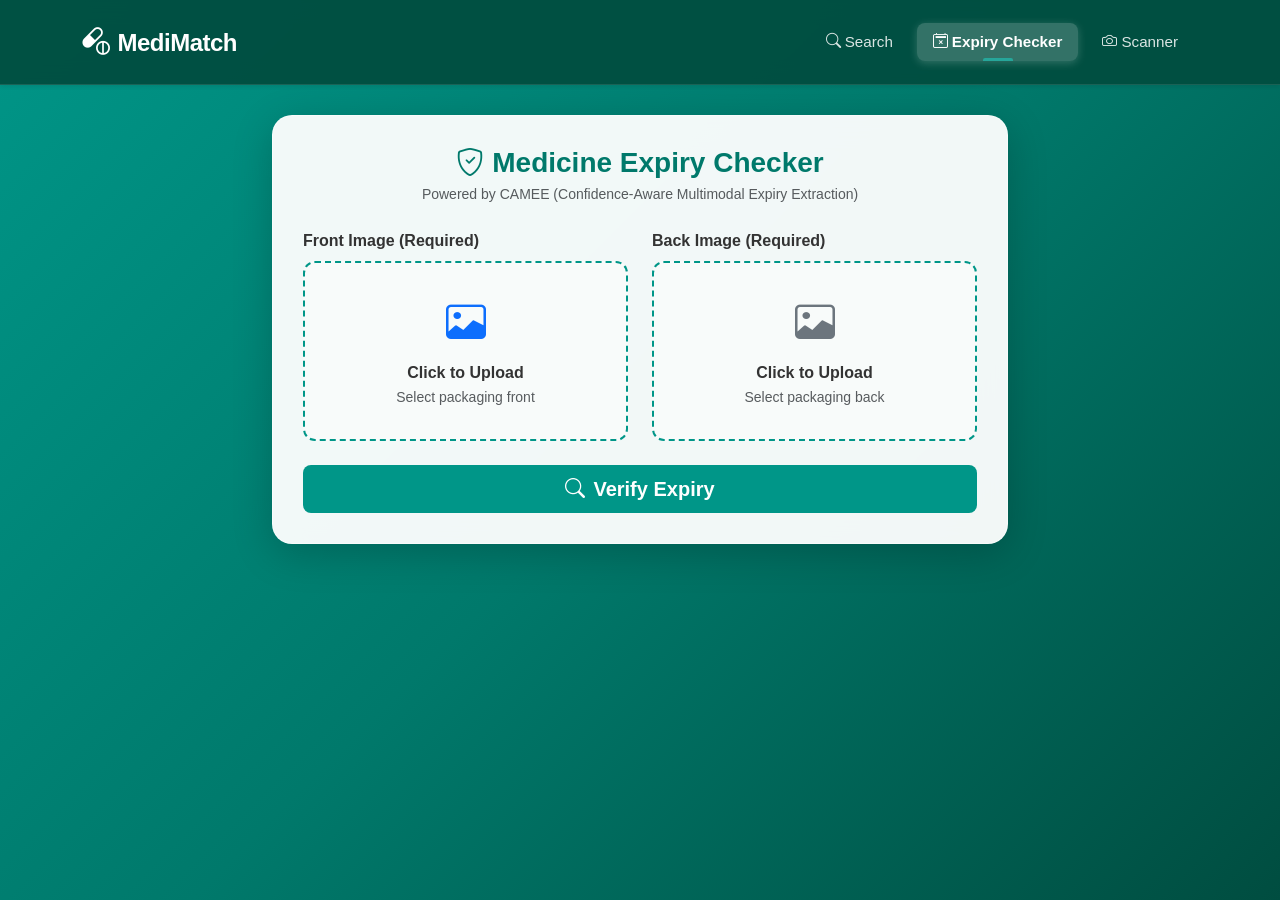
<file: templates/expiry_checker.html>
<!DOCTYPE html>
<html lang="en">
<head>
    <meta charset="UTF-8">
    <meta name="viewport" content="width=device-width, initial-scale=1.0">
    <title>MediMatch - Expiry Checker (CAMEE)</title>
    <!-- Bootstrap 5 CSS -->
    <link href="https://cdn.jsdelivr.net/npm/bootstrap@5.3.0/dist/css/bootstrap.min.css" rel="stylesheet">
    <link href="https://cdn.jsdelivr.net/npm/bootstrap-icons@1.10.0/font/bootstrap-icons.css" rel="stylesheet">
    <link href="/static/css/navbar.css" rel="stylesheet">
    <style>
        body {
            background: linear-gradient(135deg, #009688 0%, #00796B 50%, #004D40 100%);
            min-height: 100vh;
            font-family: 'Segoe UI', Tahoma, Geneva, Verdana, sans-serif;
            color: #333;
        }
        .navbar {
            background: rgba(0, 77, 64, 0.95) !important;
            backdrop-filter: blur(10px);
        }
        .navbar-brand { font-weight: 700; color: white !important; }
        .nav-link { color: rgba(255, 255, 255, 0.85) !important; font-weight: 500; }
        
        .main-container { margin-top: 30px; margin-bottom: 50px; }
        .glass-card {
            background: rgba(255, 255, 255, 0.95);
            backdrop-filter: blur(15px);
            border-radius: 20px;
            padding: 30px;
            box-shadow: 0 10px 40px rgba(0, 0, 0, 0.2);
            border: 1px solid rgba(255, 255, 255, 0.4);
        }
        
        .drop-zone {
            border: 2px dashed #009688;
            border-radius: 12px;
            background: #f8fbfa;
            transition: all 0.3s;
            text-align: center;
            cursor: pointer;
            padding: 30px 20px;
        }
        .drop-zone:hover {
            background: #e0f2f1;
            border-color: #00796B;
        }
        
        .result-safe {
            background: #e8f5e9;
            border-left: 5px solid #2e7d32;
            color: #2e7d32;
        }
        
        .result-near {
            background: #fff8e1;
            border-left: 5px solid #ff8f00;
            color: #ff8f00;
        }
        
        .result-expired {
            background: #ffebee;
            border-left: 5px solid #c62828;
            color: #c62828;
        }
    </style>
</head>
<body>
    <nav class="navbar navbar-expand-lg navbar-dark shadow-sm">
        <div class="container">
            <a class="navbar-brand" href="/">
                <i class="bi bi-capsule-pill me-2"></i>MediMatch
            </a>
            <button class="navbar-toggler" type="button" data-bs-toggle="collapse" data-bs-target="#navbarNav">
                <span class="navbar-toggler-icon"></span>
            </button>
            <div class="collapse navbar-collapse" id="navbarNav">
                <ul class="navbar-nav ms-auto">
                    <li class="nav-item"><a class="nav-link" href="/"><i class="bi bi-search me-1"></i>Search</a></li>
                    <li class="nav-item"><a class="nav-link active" href="/expiry-checker"><i class="bi bi-calendar2-x me-1"></i>Expiry Checker</a></li>
                    <li class="nav-item"><a class="nav-link" href="/prescription-ocr"><i class="bi bi-camera me-1"></i>Scanner</a></li>
                </ul>
            </div>
        </div>
    </nav>

    <div class="container main-container">
        <div class="row justify-content-center">
            <div class="col-lg-8">
                <div class="glass-card">
                    <h3 class="text-center fw-bold mb-1" style="color: #00796B;">
                        <i class="bi bi-shield-check me-2"></i>Medicine Expiry Checker
                    </h3>
                    <p class="text-center text-muted mb-4 small">
                        Powered by CAMEE (Confidence-Aware Multimodal Expiry Extraction)
                    </p>

                    <form id="expiryForm" enctype="multipart/form-data">
                        <div class="row g-4 mb-4">
                            <div class="col-md-6">
                                <label class="fw-bold mb-2">Front Image (Required)</label>
                                <div class="drop-zone" onclick="document.getElementById('image_front').click()">
                                    <i class="bi bi-image fs-1 text-primary"></i>
                                    <p class="mt-2 mb-0 fw-bold">Click to Upload</p>
                                    <small class="text-muted" id="front-label">Select packaging front</small>
                                </div>
                                <input type="file" id="image_front" name="image_front" class="d-none" accept="image/*" required onchange="updateLabel('image_front', 'front-label')">
                            </div>
                            
                            <div class="col-md-6">
                                <label class="fw-bold mb-2">Back Image (Required)</label>
                                <div class="drop-zone" onclick="document.getElementById('image_back').click()">
                                    <i class="bi bi-image fs-1 text-secondary"></i>
                                    <p class="mt-2 mb-0 fw-bold">Click to Upload</p>
                                    <small class="text-muted" id="back-label">Select packaging back</small>
                                </div>
                                <input type="file" id="image_back" name="image_back" class="d-none" accept="image/*" required onchange="updateLabel('image_back', 'back-label')">
                            </div>
                        </div>
                        
                        <div class="text-center">
                            <button type="submit" class="btn btn-lg w-100 fw-bold" style="background:#009688; color:white;" id="submitBtn">
                                <i class="bi bi-search me-2"></i>Verify Expiry
                            </button>
                        </div>
                    </form>

                    <!-- Loading Spinner -->
                    <div id="loading" class="text-center mt-5" style="display: none;">
                        <div class="spinner-border text-primary" role="status" style="width: 3rem; height: 3rem;"></div>
                        <h5 class="mt-3 text-muted">Running CAMEE Analytics (OCR + VLM Fusion)...</h5>
                    </div>

                    <!-- Result Card -->
                    <div id="resultBox" class="mt-5 p-4 rounded d-none shadow-sm">
                        <div class="d-flex align-items-center">
                            <div id="statusIcon" class="me-3 fs-1"></div>
                            <div>
                                <h4 id="statusText" class="fw-bold mb-1"></h4>
                                <p class="mb-0 fs-5">Calculated Date: <b id="expiryDateText"></b></p>
                            </div>
                        </div>
                        
                        <div class="mt-4 pt-3 border-top">
                            <h6 class="fw-bold text-muted mb-2">Algorithm Confidence Metics</h6>
                            <div class="d-flex justify-content-between align-items-center">
                                <span>CAMEE Fusion Score:</span>
                                <span class="badge bg-secondary fs-6" id="confidencePill"></span>
                            </div>
                            <div class="mt-2 small text-muted">
                                <i>Raw OCR:</i> <span id="debugOcr"></span><br>
                                <i>Cross-Agreement Match:</i> <span id="debugAgree"></span>
                            </div>
                        </div>
                    </div>
                </div>
            </div>
        </div>
    </div>

    <script>
        function updateLabel(inputId, labelId) {
            const input = document.getElementById(inputId);
            if (input.files && input.files[0]) {
                document.getElementById(labelId).innerText = input.files[0].name;
            }
        }

        document.getElementById('expiryForm').addEventListener('submit', async function(e) {
            e.preventDefault();
            
            const form = document.getElementById('expiryForm');
            const submitBtn = document.getElementById('submitBtn');
            const loading = document.getElementById('loading');
            const resultBox = document.getElementById('resultBox');
            
            submitBtn.disabled = true;
            loading.style.display = 'block';
            resultBox.classList.add('d-none');
            
            const formData = new FormData(form);
            
            try {
                const response = await fetch('/api/expiry/check', {
                    method: 'POST',
                    body: formData
                });
                
                const data = await response.json();
                
                if (data.error) {
                    alert("Error: " + data.error);
                } else {
                    // Update UI map
                    resultBox.className = "mt-5 p-4 rounded shadow-sm"; // reset classes
                    let iconHtml = "";
                    let displayStat = "";
                    
                    if (data.status === "SAFE") {
                        resultBox.classList.add("result-safe");
                        iconHtml = '<i class="bi bi-check-circle-fill"></i>';
                        displayStat = "Safe to Consume";
                    } else if (data.status === "NEAR_EXPIRY") {
                        resultBox.classList.add("result-near");
                        iconHtml = '<i class="bi bi-exclamation-triangle-fill"></i>';
                        displayStat = "Near Expiration";
                    } else if (data.status === "EXPIRED") {
                        resultBox.classList.add("result-expired");
                        iconHtml = '<i class="bi bi-x-circle-fill"></i>';
                        displayStat = "EXPIRED - Do Not Consume";
                    } else {
                        resultBox.classList.add("bg-light");
                        iconHtml = '<i class="bi bi-question-circle-fill text-muted"></i>';
                        displayStat = "Inconclusive";
                    }
                    
                    document.getElementById('statusIcon').innerHTML = iconHtml;
                    document.getElementById('statusText').innerText = displayStat;
                    document.getElementById('expiryDateText').innerText = data.expiry_date || "Not Found";
                    
                    document.getElementById('confidencePill').innerText = (data.confidence * 100).toFixed(1) + "%";
                    document.getElementById('debugOcr').innerText = data.debug.ocr_raw || "None";
                    document.getElementById('debugAgree').innerText = data.debug.agreement_score.toFixed(2);
                    
                    resultBox.classList.remove('d-none');
                }
            } catch (err) {
                alert("Network failure.");
            } finally {
                submitBtn.disabled = false;
                loading.style.display = 'none';
            }
        });
    </script>
</body>
</html>
</file>
<file: static/css/navbar.css>
/* ==============================================
   MediMatch Global Navbar Styles
   ============================================== */

:root {
    --primary-color: #009688;
    --primary-dark: #00796B;
    --accent-color: #26A69A;
}

/* Glassmorphism Navbar */
.navbar {
    background: rgba(0, 43, 36, 0.8) !important;
    backdrop-filter: blur(15px);
    -webkit-backdrop-filter: blur(15px);
    border-bottom: 1px solid rgba(255, 255, 255, 0.1);
    padding: 1rem 0;
    box-shadow: 0 4px 20px rgba(0, 0, 0, 0.15);
}

.navbar-brand {
    font-weight: 800;
    font-size: 1.5rem;
    letter-spacing: -0.5px;
    color: #fff !important;
    transition: all 0.3s ease;
}

.navbar-brand:hover {
    transform: scale(1.05);
    color: #26A69A !important;
}

.navbar-brand i {
    font-size: 1.75rem;
}

/* Navbar Links */
.nav-link {
    color: rgba(255, 255, 255, 0.85) !important;
    font-weight: 500;
    font-size: 0.95rem;
    padding: 0.5rem 1rem !important;
    border-radius: 8px;
    transition: all 0.3s cubic-bezier(0.4, 0, 0.2, 1);
    position: relative;
}

.nav-link i {
    transition: transform 0.3s ease;
}

.nav-link:hover {
    background: rgba(255, 255, 255, 0.15);
    color: white !important;
    transform: translateY(-2px);
}

.nav-link:hover i {
    transform: scale(1.2);
}

.nav-link.active {
    background: rgba(255, 255, 255, 0.2);
    color: white !important;
    font-weight: 600;
    box-shadow: 0 2px 8px rgba(255, 255, 255, 0.2);
}

.nav-link.active::after {
    content: '';
    position: absolute;
    bottom: 0;
    left: 50%;
    transform: translateX(-50%);
    width: 30px;
    height: 3px;
    background: #26A69A;
    border-radius: 2px 2px 0 0;
}

/* Navbar Toggler (Mobile) */
.navbar-toggler {
    border-color: rgba(255, 255, 255, 0.3);
    padding: 0.5rem;
}

.navbar-toggler:focus {
    box-shadow: 0 0 0 0.2rem rgba(38, 166, 154, 0.5);
}

.navbar-toggler-icon {
    background-image: url("data:image/svg+xml,%3csvg xmlns='http://www.w3.org/2000/svg' viewBox='0 0 30 30'%3e%3cpath stroke='rgba(255, 255, 255, 0.85)' stroke-linecap='round' stroke-miterlimit='10' stroke-width='2' d='M4 7h22M4 15h22M4 23h22'/%3e%3c/svg%3e");
}

/* Mobile Menu */
@media (max-width: 991.98px) {
    .navbar-collapse {
        background: rgba(0, 43, 36, 0.95);
        margin-top: 1rem;
        padding: 1rem;
        border-radius: 12px;
        border: 1px solid rgba(255, 255, 255, 0.1);
    }
    
    .nav-link {
        margin: 0.25rem 0;
    }
    
    .nav-link.active::after {
        display: none;
    }
}

/* Desktop Spacing */
@media (min-width: 992px) {
    .navbar-nav .nav-item {
        margin: 0 0.25rem;
    }
}
</file>
